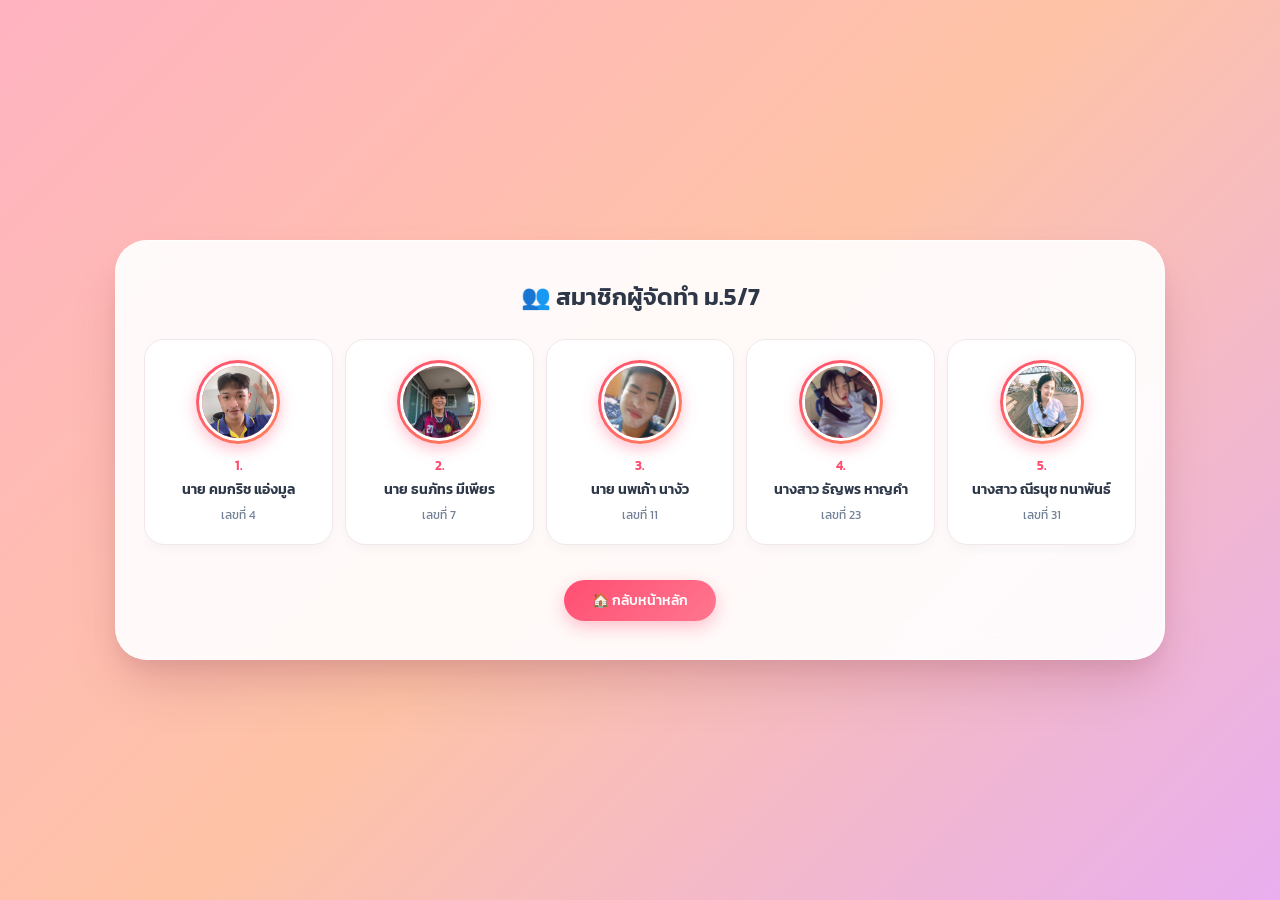
<file: members.html>
<!DOCTYPE html>
<html lang="th">
<head>
    <meta charset="UTF-8">
    <meta name="viewport" content="width=device-width, initial-scale=1.0">
    <title>KhumMai - รายชื่อผู้จัดทำ</title>
    <link rel="stylesheet" href="style.css">
    <style>
        @import url('https://fonts.googleapis.com/css2?family=Kanit:wght@300;400;500;600&display=swap');

        /* สีพื้นหลังพาสเทลเรียบเนียนสม่ำเสมอทั้งหน้า */
        html, body {
            margin: 0;
            padding: 0;
            width: 100%;
            height: 100%;
            font-family: 'Kanit', sans-serif;
            background: linear-gradient(135deg, #ffb3c1 0%, #fec3a6 50%, #e8aeef 100%) !important;
            background-attachment: fixed !important;
        }

        body.pastel-theme, body {
            display: flex;
            justify-content: center;
            align-items: center;
            box-sizing: border-box;
            padding: 20px;
        }

        /* กล่องขาวใหญ่แบบมีมิติเลเยอร์ (Layered Shadow & Glassmorphism) */
        .members-container-horizontal {
            background: rgba(255, 255, 255, 0.92) !important;
            backdrop-filter: blur(16px);
            -webkit-backdrop-filter: blur(16px);
            padding: 38px 28px !important;
            border-radius: 32px !important;
            
            /* เลเยอร์เงาซ้อน 3 ชั้นให้ดูลอยนุ่มนวลมีมิติ */
            box-shadow: 
                0 10px 15px -3px rgba(0, 0, 0, 0.05),
                0 20px 35px -5px rgba(235, 115, 140, 0.22),
                0 30px 60px -10px rgba(0, 0, 0, 0.12) !important;
            
            /* ขอบกระจกใส */
            border: 1px solid rgba(255, 255, 255, 0.8) !important;
            
            max-width: 1050px !important;
            width: 95% !important;
            text-align: center !important;
            margin: 0 auto !important;
            transition: transform 0.3s ease, box-shadow 0.3s ease;
        }

        .members-title {
            color: #2d3748;
            font-size: 24px;
            font-weight: 600;
            margin-top: 0;
            margin-bottom: 25px;
        }

        /* จัดเรียงแนวนอน 5 การ์ด */
        .members-grid {
            display: flex !important;
            flex-direction: row !important;
            justify-content: center !important;
            align-items: stretch !important;
            gap: 12px !important;
            flex-wrap: nowrap !important;
            overflow-x: auto;
            padding-bottom: 10px;
        }

        .member-card-pastel {
            background: #ffffff;
            border-radius: 20px;
            padding: 20px 10px;
            flex: 1;
            min-width: 150px;
            border: 1px solid #f0e6eb;
            display: flex;
            flex-direction: column;
            align-items: center;
            box-shadow: 0 4px 12px rgba(0, 0, 0, 0.03);
            transition: all 0.25s ease;
        }

        .member-card-pastel:hover {
            transform: translateY(-6px);
            box-shadow: 0 12px 24px rgba(255, 78, 114, 0.15);
            border-color: #ffd1dc;
        }

        /* กรอบรูปภาพสีเข้มสดใส ตัดกับสีพาสเทล */
        .avatar-wrapper {
            position: relative;
            padding: 3px;
            border-radius: 50%;
            background: linear-gradient(135deg, #ff4e72 0%, #ff8359 100%);
            box-shadow: 0 5px 15px rgba(255, 78, 114, 0.35);
            margin-bottom: 12px;
        }

        .member-avatar {
            width: 78px;
            height: 78px;
            border-radius: 50%;
            object-fit: cover;
            display: block;
            border: 3px solid #ffffff;
        }

        .member-number {
            font-size: 13px;
            font-weight: 600;
            color: #ff4e72;
            margin-bottom: 4px;
        }

        .member-name {
            font-size: 14px;
            font-weight: 600;
            color: #2d3748;
            margin: 2px 0;
            line-height: 1.3;
        }

        .member-class {
            font-size: 12px;
            color: #718096;
            margin-top: 4px;
            font-weight: 400;
        }

        /* ปุ่มกลับหน้าหลักทรงแคปซูลมีมิติ */
        .btn-back-bottom {
            display: inline-block;
            margin-top: 25px;
            padding: 10px 28px;
            background: linear-gradient(135deg, #ff4e72 0%, #ff768e 100%);
            color: #ffffff;
            border-radius: 25px;
            text-decoration: none;
            font-size: 14px;
            font-weight: 500;
            box-shadow: 0 6px 18px rgba(255, 78, 114, 0.35);
            transition: all 0.25s ease;
        }

        .btn-back-bottom:hover {
            opacity: 0.95;
            transform: translateY(-2px);
            box-shadow: 0 8px 22px rgba(255, 78, 114, 0.45);
        }

        @media (max-width: 768px) {
            .members-grid {
                flex-wrap: wrap !important;
            }
            .member-card-pastel {
                min-width: 130px;
            }
        }
    </style>
</head>
<body class="pastel-theme">

    <div class="members-container-horizontal">
        <h2 class="members-title">👥 สมาชิกผู้จัดทำ ม.5/7</h2>

        <!-- การ์ด 5 คนเรียงแนวนอน -->
        <div class="members-grid">
            
            <!-- คนที่ 1 -->
            <div class="member-card-pastel">
                <div class="avatar-wrapper">
                    <img src="p1.jpg" alt="นาย คมกริช แอ่งมูล" class="member-avatar">
                </div>
                <div class="member-number">1.</div>
                <div class="member-name">นาย คมกริช แอ่งมูล</div>
                <div class="member-class">เลขที่ 4</div>
            </div>

            <!-- คนที่ 2 -->
            <div class="member-card-pastel">
                <div class="avatar-wrapper">
                    <img src="p2.jpg" alt="นาย ธนภัทร มีเพียร" class="member-avatar">
                </div>
                <div class="member-number">2.</div>
                <div class="member-name">นาย ธนภัทร มีเพียร</div>
                <div class="member-class">เลขที่ 7</div>
            </div>

            <!-- คนที่ 3 -->
            <div class="member-card-pastel">
                <div class="avatar-wrapper">
                    <img src="p3.jpg" alt="นาย นพเก้า นางัว" class="member-avatar">
                </div>
                <div class="member-number">3.</div>
                <div class="member-name">นาย นพเก้า นางัว</div>
                <div class="member-class">เลขที่ 11</div>
            </div>

            <!-- คนที่ 4 -->
            <div class="member-card-pastel">
                <div class="avatar-wrapper">
                    <img src="p4.jpg" alt="นางสาว ธัญพร หาญคำ" class="member-avatar">
                </div>
                <div class="member-number">4.</div>
                <div class="member-name">นางสาว ธัญพร หาญคำ</div>
                <div class="member-class">เลขที่ 23</div>
            </div>

            <!-- คนที่ 5 -->
            <div class="member-card-pastel">
                <div class="avatar-wrapper">
                    <img src="p5.jpg" alt="นางสาว ณีรนุช ทนาพันธ์" class="member-avatar">
                </div>
                <div class="member-number">5.</div>
                <div class="member-name">นางสาว ณีรนุช ทนาพันธ์</div>
                <div class="member-class">เลขที่ 31</div>
            </div>

        </div>

        <!-- ปุ่มกลับหน้าหลัก -->
        <div>
            <a href="index.html" class="btn-back-bottom">🏠 กลับหน้าหลัก</a>
        </div>
    </div>

    <!-- Script บันทึกการเข้าชม -->
    <script>
        window.addEventListener('DOMContentLoaded', () => {
            recordAccess('เข้าชมหน้ารายชื่อสมาชิก');
        });

        function recordAccess(action) {
            let logs = JSON.parse(localStorage.getItem('khummai_logs')) || [];
            const newLog = {
                user: 'ผู้ใช้งานทั่วไป',
                action: action,
                time: new Date().toLocaleString('th-TH')
            };
            logs.unshift(newLog);
            localStorage.setItem('khummai_logs', JSON.stringify(logs));
        }
    </script>
</body>
</html>
</file>
<file: style.css>
@charset "UTF-8";
@import url('https://fonts.googleapis.com/css2?family=Kanit:wght@300;400;500&display=swap');

* {
    box-sizing: border-box;
    font-family: 'Kanit', sans-serif;
    margin: 0;
    padding: 0;
}

/* ==========================================
   พื้นหลังสีพาสเทลแบบสดใส (Vibrant Pastel) เคลื่อนไหว
   ========================================== */
html, body, body.members-page {
    background: linear-gradient(
        135deg, 
        #ff9a9e, 
        #fecfef, 
        #a1c4fd, 
        #c2e9fb, 
        #abecd6, 
        #fbed96  
    ) !important;
    background-size: 300% 300% !important;
    animation: vibrantPastelMove 10s ease-in-out infinite !important;
    min-height: 100vh;
    display: flex;
    justify-content: center;
    align-items: center;
    padding: 30px 15px;
}

@keyframes vibrantPastelMove {
    0% { background-position: 0% 0%; }
    25% { background-position: 50% 100%; }
    50% { background-position: 100% 100%; }
    75% { background-position: 50% 0%; }
    100% { background-position: 0% 0%; }
}

/* ==========================================
   กล่องขาวหลัก
   ========================================== */
.main-card, .members-container {
    background: rgba(255, 255, 255, 0.98);
    border-radius: 28px;
    padding: 35px 25px;
    box-shadow: 0 12px 35px rgba(0, 0, 0, 0.1);
    width: 100%;
    max-width: 800px;
    text-align: center;
    position: relative;
}

.members-container {
    max-width: 920px;
}

/* ==========================================
   โลโก้และปุ่มนำทาง
   ========================================== */
.logo-box {
    width: 54px !important;
    height: 54px !important;
    background: linear-gradient(135deg, #ff758c 0%, #ff7eb3 100%) !important;
    border-radius: 18px !important;
    display: flex;
    justify-content: center;
    align-items: center;
    margin: 0 auto 12px auto;
    box-shadow: 0 8px 20px rgba(255, 117, 140, 0.35) !important;
    transition: transform 0.3s ease;
}

.logo-box:hover {
    transform: scale(1.08) rotate(-3deg);
}

.logo-box svg {
    width: 38px !important;
    height: 38px !important;
    filter: drop-shadow(0 2px 5px rgba(0, 0, 0, 0.15));
}

.title-row {
    display: flex;
    justify-content: center;
    align-items: center;
    gap: 10px;
    margin-bottom: 4px;
}

.title {
    font-size: 26px;
    font-weight: 500;
    color: #ff5277;
}

.subtitle {
    color: #666;
    font-size: 13px;
    font-weight: 300;
    margin-bottom: 25px;
}

.btn-members, .btn-back {
    display: inline-flex;
    align-items: center;
    gap: 5px;
    background: #ff5277;
    color: white !important;
    text-decoration: none;
    padding: 6px 14px;
    border-radius: 16px;
    font-size: 12.5px;
    font-weight: 400;
    box-shadow: 0 3px 10px rgba(255, 82, 119, 0.3);
    transition: all 0.2s ease;
    border: none;
}

.btn-members:hover, .btn-back:hover {
    transform: translateY(-1px);
}

/* ==========================================
   กรอบสินค้า A และ B
   ========================================== */
.product-container {
    display: flex;
    gap: 16px;
    margin-bottom: 20px;
    flex-wrap: wrap;
}

.box {
    flex: 1;
    min-width: 260px;
    background: #ffffff;
    border-radius: 18px;
    padding: 18px;
    text-align: left;
    position: relative;
    box-shadow: 0 2px 10px rgba(0, 0, 0, 0.03);
    transition: all 0.3s ease;
}

#boxA {
    border: 2.5px solid #48bb78;
    background: #f4fff8;
}

#boxB {
    border: 2.5px solid #ff5277;
    background: #fff5f8;
}

.box h3 {
    font-size: 16px;
    font-weight: 500;
    color: #222;
    margin-bottom: 10px;
}

.badge-winner {
    display: none;
    position: absolute;
    top: -12px;
    right: 15px;
    background: #38bdf8;
    color: white;
    padding: 4px 12px;
    border-radius: 10px;
    font-size: 11.5px;
    font-weight: 500;
    box-shadow: 0 4px 10px rgba(56, 189, 248, 0.4);
    z-index: 10;
}

label {
    display: block;
    font-size: 12px;
    font-weight: 400;
    color: #333;
    margin-top: 10px;
    margin-bottom: 4px;
}

input, select {
    width: 100%;
    padding: 9px 12px;
    border: 1.5px solid #ccc;
    border-radius: 12px;
    font-size: 13px;
    font-weight: 300;
    outline: none;
    background: #ffffff;
    color: #222;
}

input:focus, select:focus {
    border-color: #ff5277;
}

.input-group {
    display: flex;
    gap: 8px;
}

.input-group input {
    flex: 2;
}

.input-group select {
    flex: 1.2;
}

button {
    width: 100%;
    background: #facc15;
    color: #111;
    font-size: 15px;
    font-weight: 500;
    padding: 12px;
    border: 1.5px solid #eab308;
    border-radius: 14px;
    cursor: pointer;
    box-shadow: 0 4px 12px rgba(250, 204, 21, 0.35);
    transition: all 0.2s ease;
}

button:hover {
    background: #eab308;
    color: white;
}

#result-summary {
    margin-bottom: 16px;
    padding: 10px;
    border-radius: 12px;
    font-size: 14px;
    font-weight: 400;
    display: none;
    border: 1.5px solid #ccc;
}

/* ==========================================
   ส่วนการ์ดสมาชิก
   ========================================== */
.members-title {
    font-size: 20px;
    font-weight: 500;
    color: #222;
    margin-bottom: 20px;
}

.member-grid {
    display: flex;
    justify-content: center;
    align-items: stretch;
    gap: 12px;
    margin-bottom: 20px;
    flex-wrap: wrap;
}

.member-card {
    background: #ffffff;
    border-radius: 16px;
    padding: 14px 8px;
    flex: 1;
    min-width: 125px;
    max-width: 150px;
    display: flex;
    flex-direction: column;
    align-items: center;
    border: 1px solid #eee;
    box-shadow: 0 4px 10px rgba(0,0,0,0.03);
}

.img-wrapper {
    width: 68px;
    height: 68px;
    border-radius: 50%;
    padding: 3px;
    background: linear-gradient(45deg, #ff9a9e, #a1c4fd, #abecd6, #fbed96);
    background-size: 300% 300%;
    animation: pastelCircle 5s linear infinite;
    margin-bottom: 10px;
}

@keyframes pastelCircle {
    0% { background-position: 0% 50%; }
    50% { background-position: 100% 50%; }
    100% { background-position: 0% 50%; }
}

.member-img {
    width: 100%;
    height: 100%;
    object-fit: cover;
    border-radius: 50%;
    background: #ffffff;
}

.member-info {
    text-align: center;
}

.member-num {
    font-size: 12px;
    font-weight: 500;
    color: #ff5277;
}

.member-name {
    font-size: 12px;
    font-weight: 400;
    color: #222;
    margin: 2px 0;
    line-height: 1.3;
}

.member-sub {
    font-size: 10.5px;
    color: #777;
    font-weight: 300;
}

/* ==========================================
   อนิเมชั่นสินค้าคุ้มสุด
   ========================================== */
.winner-card {
    animation: superPopWinner 0.6s cubic-bezier(0.175, 0.885, 0.32, 1.275) forwards !important;
    border-width: 3px !important;
    z-index: 5;
}

#boxA.winner-card {
    border-color: #48bb78 !important;
    box-shadow: 0 10px 30px rgba(72, 187, 120, 0.4) !important;
}

#boxB.winner-card {
    border-color: #ff5277 !important;
    box-shadow: 0 10px 30px rgba(255, 82, 119, 0.4) !important;
}

.winner-card .badge-winner {
    display: block !important;
    animation: superBounceBadge 0.8s ease infinite alternate !important;
    font-size: 13px !important;
    font-weight: 500 !important;
    padding: 5px 14px !important;
}

@keyframes superPopWinner {
    0% { transform: scale(0.9) translateY(0); }
    60% { transform: scale(1.08) translateY(-10px); }
    100% { transform: scale(1.05) translateY(-8px); }
}

@keyframes superBounceBadge {
    0% { transform: translateY(0) scale(1); }
    100% { transform: translateY(-6px) scale(1.1); }
}
</file>
